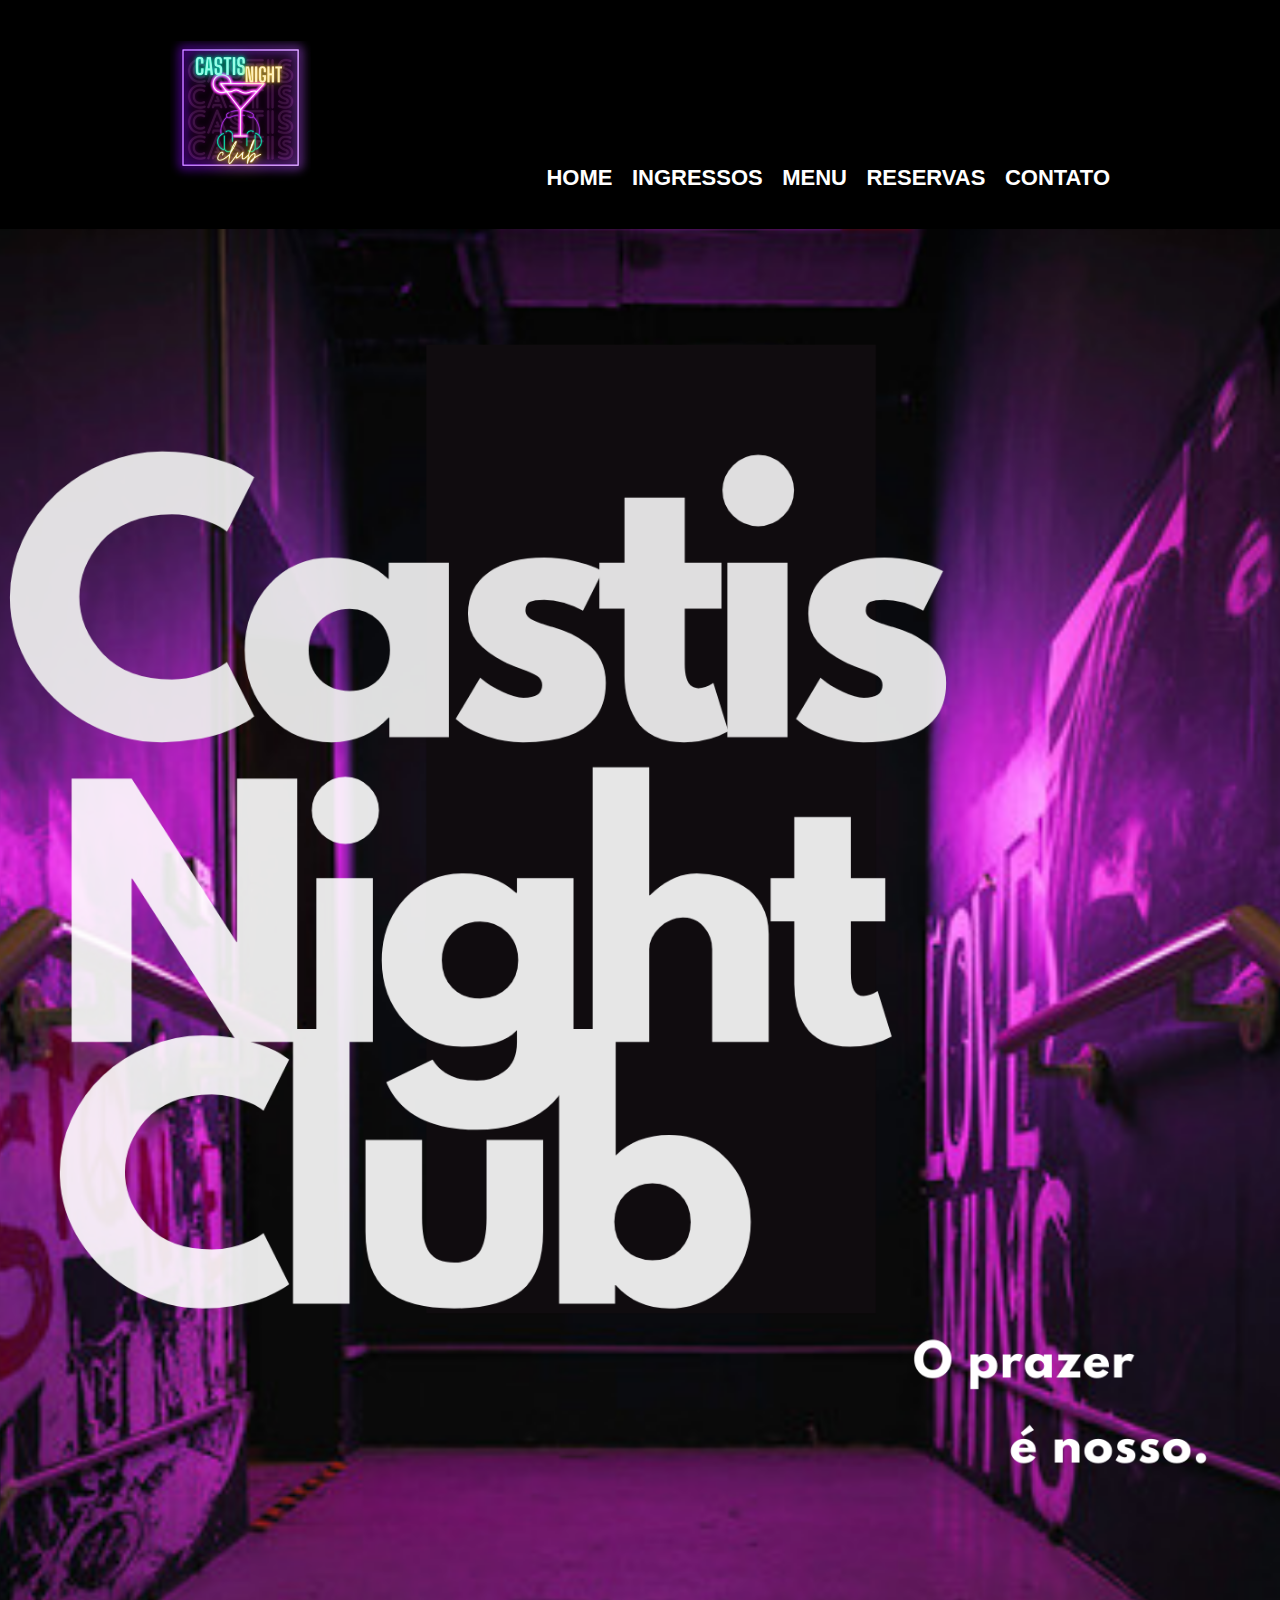
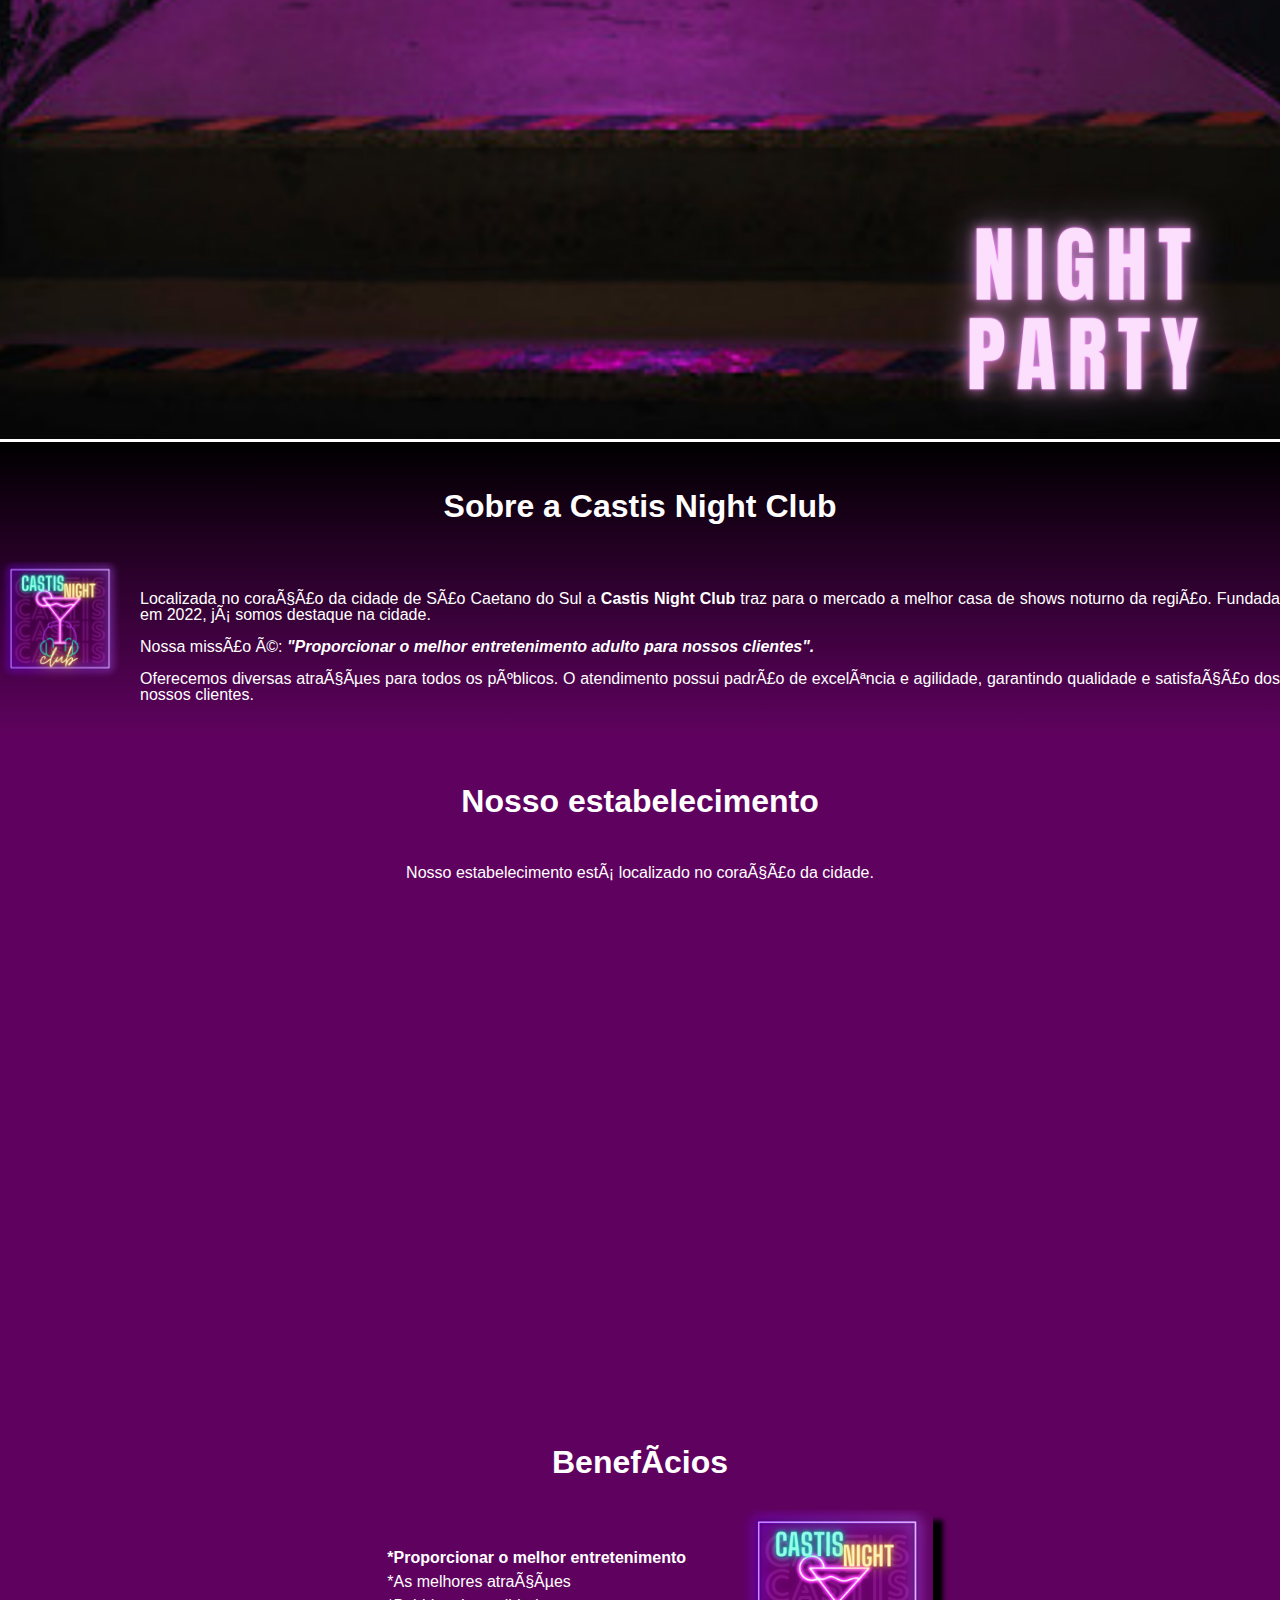
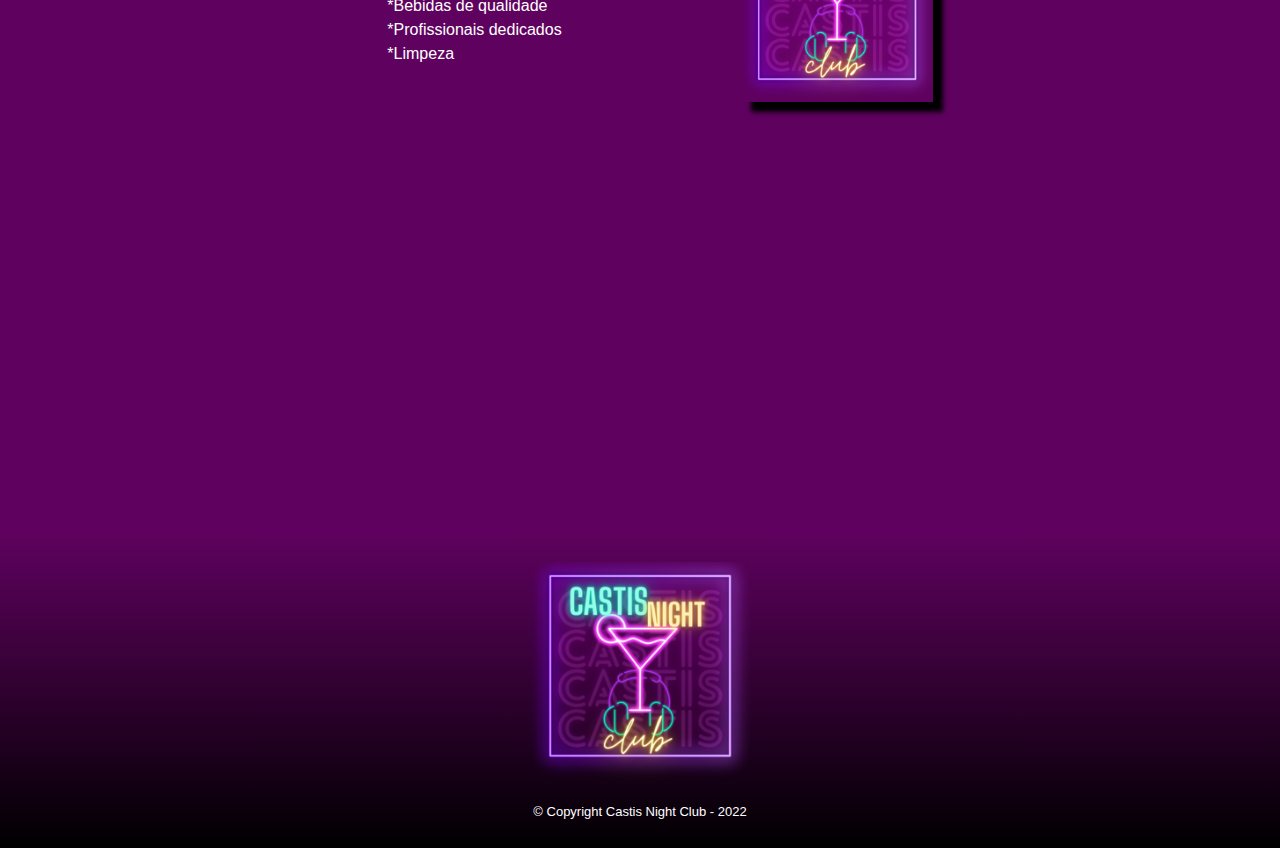
<file: index.html>
<!DOCTYPE html>
<html>

<head>
    <link rel="stylesheet" href="estilo.css">
    <meta charset="UTF-8/">
    <TItle>Castis Night Club</TItle>
</head>

<body>
    <header>
        <div class="logo_caixa">
            <h1>
                <img src="logoBranca.png" title="Castis Night Club" class="logo"><img>
            </h1>
            <nav>
                <ul>
                    <li><a href="index.html">Home</a></li>
                    <li><a href="ingressos.html">Ingressos</a></li>
                    <li><a href="cardapio.html">Menu</a></li>
                    <li><a href="reservas.html">Reservas</a></li>
                    <li><a href="contato.html">Contato</a></li>
                </ul>
            </nav>
        </div>

    </header>
    <!--banner -->
    <img class="banner" src="Background sem as infos.png">

    <!--Conteúdo da página-->
    <main>
        <section class="principal">
            <h2 class="titulo-principal">Sobre a Castis Night Club </h1>

                <div class="display">
                    <img class="club" src="logoBranca.png" alt="Night Club!">


                    <div>
                        <p>Localizada no coração da cidade de São Caetano do Sul a <strong>Castis Night Club</strong> traz para o mercado a melhor casa
                            de shows noturno da região. Fundada em 2022, já somos destaque na cidade.
        
                        <p id="missão">Nossa missão é: <em><strong>"Proporcionar o melhor entretenimento adulto para nossos
                                    clientes".</strong></em></p>
        
        
                        <p>Oferecemos diversas atrações para todos os públicos. O atendimento possui padrão de excelência e
                            agilidade, garantindo qualidade e satisfação dos nossos clientes.</p>
                    </div>
                </div>


        </section>

        <section class="map">
            <h3 class="titulo-principal">
                Nosso estabelecimento
            </h3>
            <div class="mapCtn">
                <p class="mapText">
                    Nosso estabelecimento está localizado no coração da cidade.
                </p>
    
                <div class="mapa-conteudo">
                    <iframe
                        src="https://www.google.com/maps/embed?pb=!1m18!1m12!1m3!1d3655.134768362168!2d-46.55299548461388!3d-23.635344184646165!2m3!1f0!2f0!3f0!3m2!1i1024!2i768!4f13.1!3m3!1m2!1s0x94ce42d48e7b1079%3A0x3964c7c0ded07c15!2sR.%20Gen.%20Humberto%20de%20Alencar%20Castelo%20Branco%2C%20501%20-%20Santa%20Maria%2C%20S%C3%A3o%20Caetano%20do%20Sul%20-%20SP%2C%2009560-380!5e0!3m2!1spt-BR!2sbr!4v1661559014590!5m2!1spt-BR!2sbr"
                        width="600" height="450" style="border:0;" allowfullscreen="" loading="lazy"
                        referrerpolicy="no-referrer-when-downgrade"></iframe>
                </div>
            </div>
        </section>

        <!--Benefícios e Vídeo-->

        <section class="beneficios">
            <h3 class="titulo-principal">Benefícios</h2>

                <div class="conteudo-beneficio">
                    <ul class="lista-beneficio">
                        <li class="itens">Proporcionar o melhor entretenimento</li>
                        <li class="itens">As melhores atrações</li>
                        <li class="itens">Bebidas de qualidade</li>
                        <li class="itens">Profissionais dedicados</li>
                        <li class="itens">Limpeza</li>
                    </ul><img class="img_beneficios" src="logoBranca.png">

                </div>
                <div class="video">
                    <iframe width="560" height="315" src="https://www.youtube.com/embed/8ZVuQVOMzZQ"
                        title="YouTube video player" frameborder="0"
                        allow="accelerometer; autoplay; clipboard-write; encrypted-media; gyroscope; picture-in-picture"
                        allowfullscreen></iframe>
                </div>


        </section>


    </main>
    <!--banner -->
    

    <footer>
        <img src="logoBranca.png" alt="Castis Nigh Club">
        <p class="copyright">&copy; Copyright Castis Night Club - 2022</p>
    </footer>

    

</body>

</html>
</file>
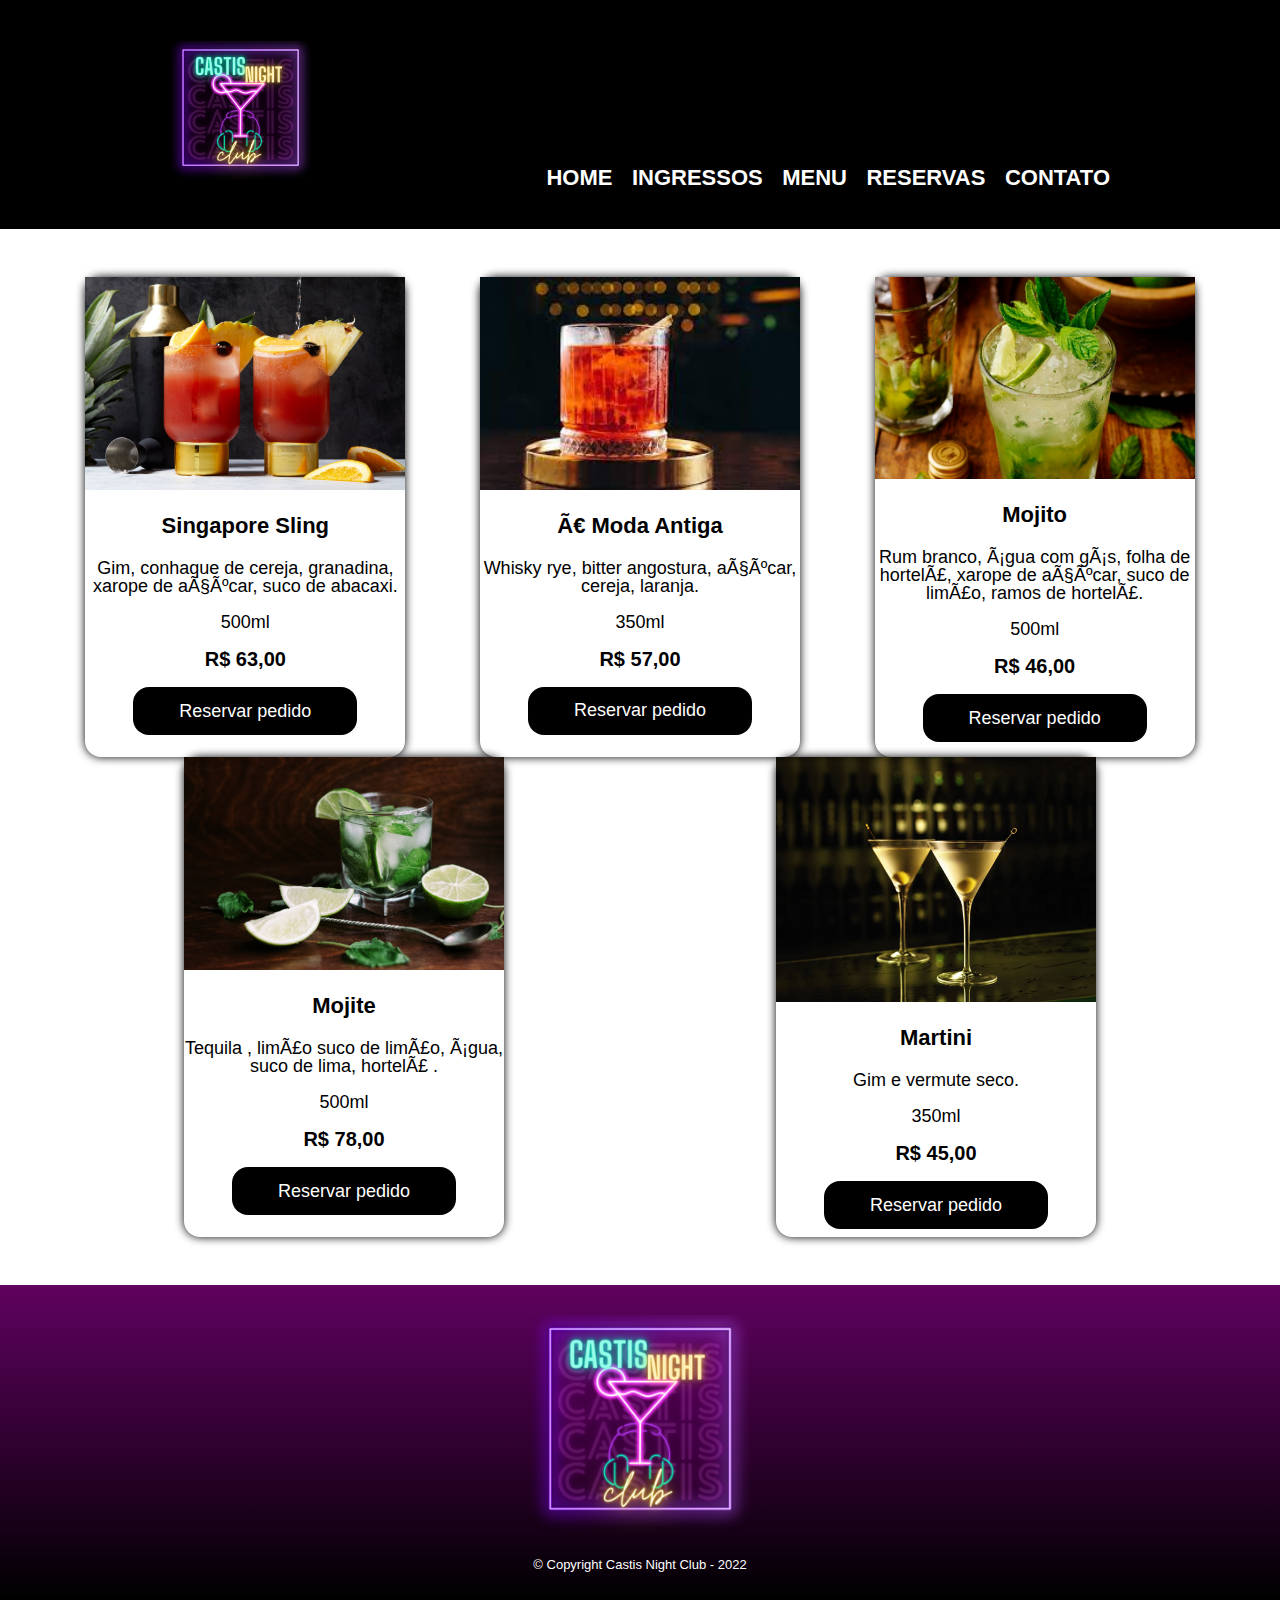
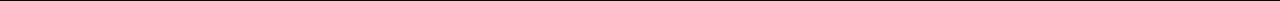
<file: cardapio.html>
<!DOCTYPE html>
<html>

<head>
    <link rel="stylesheet" href="estiloCardapio.css">
    <meta charset="UTF-8/">
    <TItle>Castis Night Club</TItle>
</head>

<body>
    <header>
        <div class="logo_caixa">
            <h1>
                <img src="logoBranca.png" title="Castis Night Club" class="logo"><img>
            </h1>
            <nav>
                <ul>
                    <li><a href="index.html">Home</a></li>
                    <li><a href="ingressos.html">Ingressos</a></li>
                    <li><a href="cardapio.html">Menu</a></li>
                    <li><a href="reservas.html">Reservas</a></li>
                    <li><a href="contato.html">Contato</a></li>
                </ul>
            </nav>
        </div>

    </header>
    <!--banner -->
    <!--<img class="banner" src="3.png">-->


    

    <article class="col-12 col-md-6 col-lg-4 mt-4">
        <div class="box">
        <div class="card">
            <img src="./bebida1.jpg" class="card-img" alt="Singapore Sling">
              <h3 class="card-title">Singapore Sling</h3>
              <p class="card-text">Gim, conhaque de cereja, granadina, xarope de açúcar, suco de abacaxi.</p>
              <p class="card-text">500ml</p>
              <p class="card-text preco"><strong>R$ 63,00 </strong></p>
              <button type="button" class="btn" data-bs-toggle="modal" data-bs-target="#dose-de-amor" data-bs-whatever="@mdo">Reservar pedido</button>
          </div>
        <div class="card">
            <img src="./bebida2.jpg" class="card-img" alt="Singapore Sling">
              <h3 class="card-title">À Moda Antiga</h3>
              <p class="card-text">Whisky rye, bitter angostura, açúcar, cereja, laranja.</p>
              <p class="card-text">350ml</p>
              <p class="card-text preco"><strong>R$ 57,00 </strong></p>
              <button type="button" class="btn" data-bs-toggle="modal" data-bs-target="#dose-de-amor" data-bs-whatever="@mdo">Reservar pedido</button>
          </div>
        <div class="card">
            <img src="./bebida3.jpg" class="card-img" alt="Singapore Sling">
              <h3 class="card-title">Mojito</h3>
              <p class="card-text">Rum branco, água com gás, folha de hortelã, xarope de açúcar, suco de limão, ramos de hortelã.</p>
              <p class="card-text">500ml</p>
              <p class="card-text preco"><strong>R$ 46,00 </strong></p>
              <button type="button" class="btn" data-bs-toggle="modal" data-bs-target="#dose-de-amor" data-bs-whatever="@mdo">Reservar pedido</button>
          </div>
        <div class="card">
            <img src="./bebida4.jpg" class="card-img" alt="Singapore Sling">
              <h3 class="card-title">Mojite</h3>
              <p class="card-text">Tequila , limão suco de limão, água, suco de lima, hortelã .</p>
              <p class="card-text">500ml</p>
              <p class="card-text preco"><strong>R$ 78,00 </strong></p>
              <button type="button" class="btn" data-bs-toggle="modal" data-bs-target="#dose-de-amor" data-bs-whatever="@mdo">Reservar pedido</button>
          </div>
        <div class="card">
            <img src="./bebida5.jpg" class="card-img" alt="Singapore Sling">
              <h3 class="card-title">Martini</h3>
              <p class="card-text">Gim e vermute seco.</p>
              <p class="card-text">350ml</p>
              <p class="card-text preco"><strong>R$ 45,00 </strong></p>
              <button type="button" class="btn" data-bs-toggle="modal" data-bs-target="#dose-de-amor" data-bs-whatever="@mdo">Reservar pedido</button>
          </div>
        </div>
      </article> 
<footer>
        <img src="logoBranca.png" alt="Castis Nigh Club">
        <p class="copyright">&copy; Copyright Castis Night Club - 2022</p>
    </footer>
    
</body>
</html>
</file>
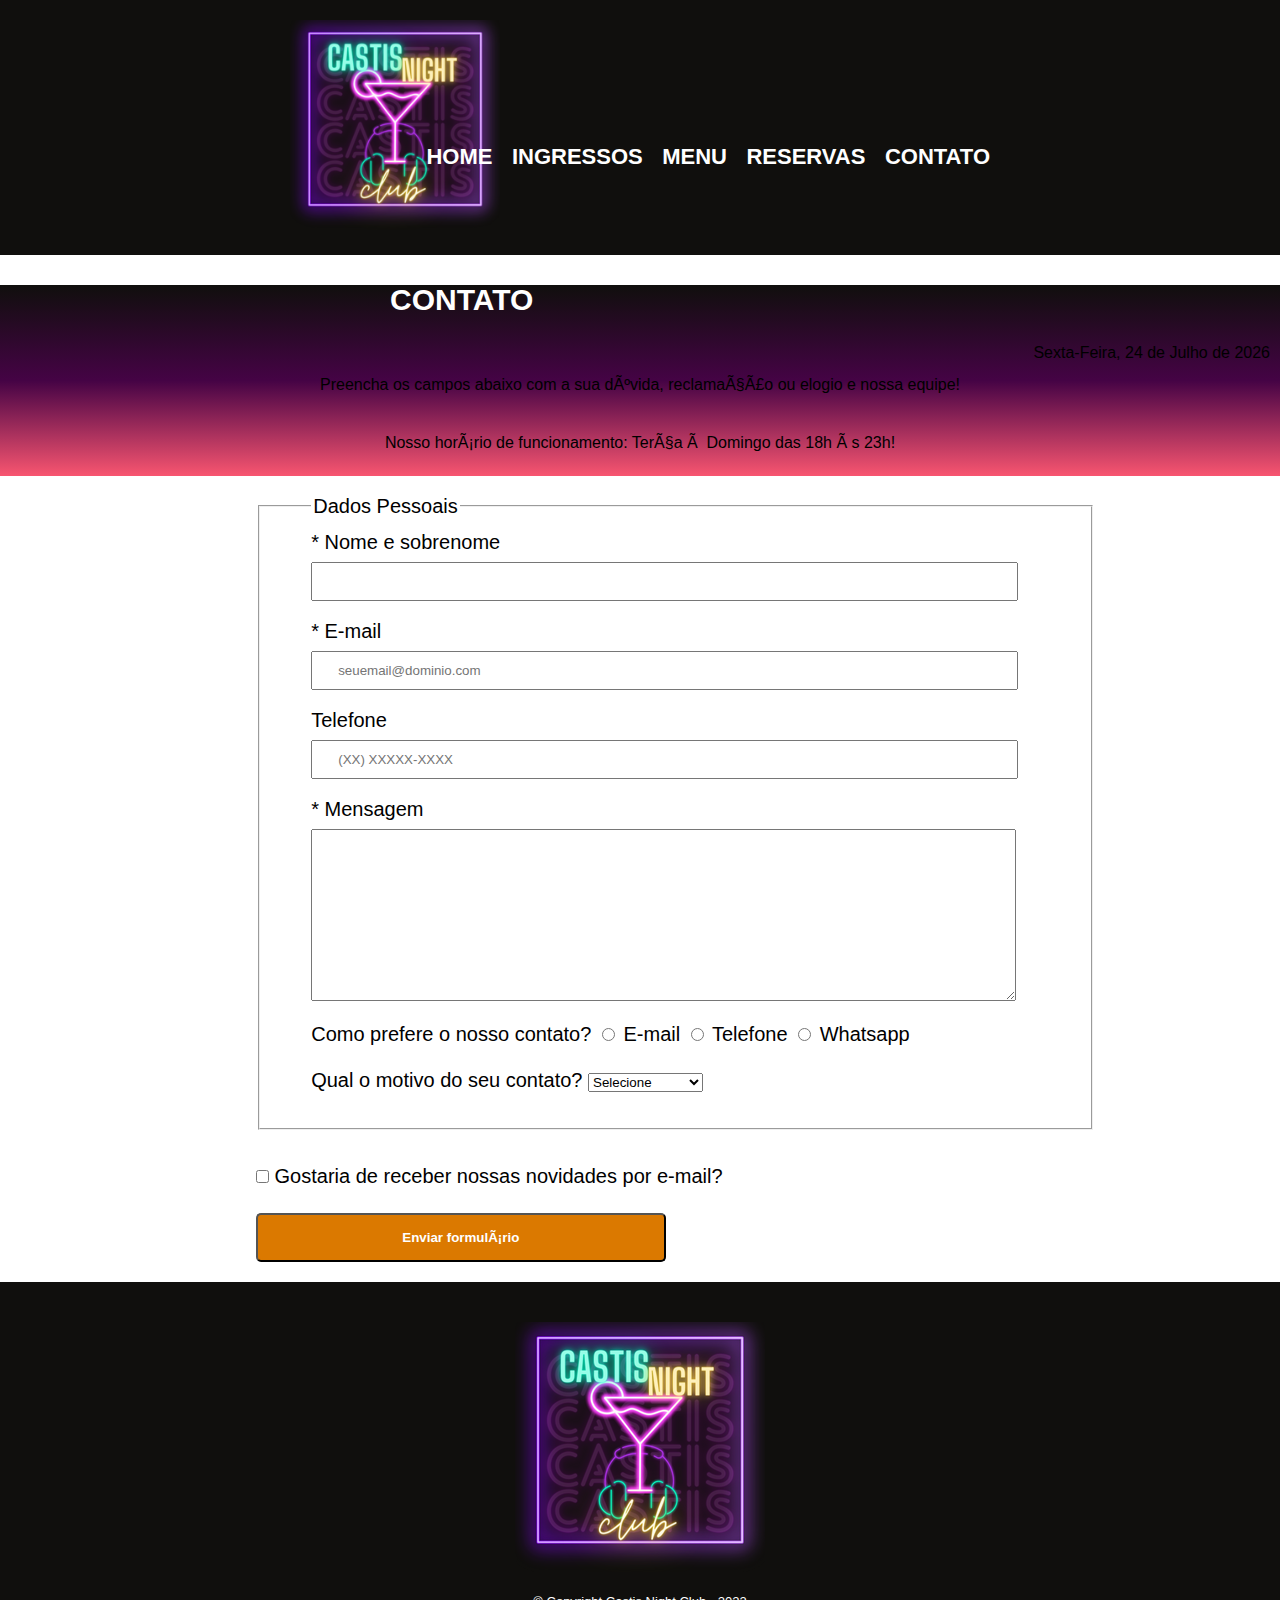
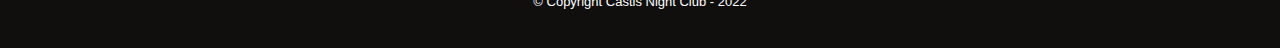
<file: contato.html>
<!DOCTYPE html>
<html>

<head>
    <link rel="stylesheet" href="estiloContato.css">
    <meta charset="UTF-8/">
    <TItle>Castis Night Club</TItle>
    <script>
        alert("Utilize esse formulário para se comunicar conosco!")

        dia = new Array ("Domingo", "Segunda-Feira", "Terça-Feira", "Quarta-Feira", "Quinta-Feira", "Sexta-Feira", "Sábado")
        mes = new Array ("Janeiro", "Fevereiro", "Março", "Abril", "Maio", "Junho", "Julho", "Agosto", "Setembro", "Outubro", "Novembro", "Dezembro")
        
        data = new Date

    </script>
</head>

<body>
    <header>
        <div class="logo_caixa">
            <h1>
                <img src="logoBranca.png" title="Castis Night Club" class="logo"><img>
            </h1>
            <nav>
                <ul>
                    <li><a href="index.html">Home</a></li>
                    <li><a href="ingressos.html">Ingressos</a></li>
                    <li><a href="cardapio.html">Menu</a></li>
                    <li><a href="reservas.html">Reservas</a></li>
                    <li><a href="contato.html">Contato</a></li>
                </ul>
            </nav>
        </div>
    </header>
    <main>
        <ul class="contato-titulo">
            <li class="contato-item"> CONTATO</li>
        </ul>
        <p style="text-align: right; margin-right: 10px;">
            <script type="text/javascript">
                document.write (dia[data.getDay()] + ", " + data.getDate() + " de " + 
                mes[data.getMonth()] + " de " + data.getFullYear())
            </script>
        </p>
        <p class="contato_texto">
            Preencha os campos abaixo com a sua dúvida, reclamação ou elogio e nossa equipe!
        </p>
        <p class="contato_texto">
            Nosso horário de funcionamento: Terça à Domingo das 18h às 23h!
        </p>
    </main>
    <form name="frmContato" method="get" action="mailto:teste@mail.com" target="_blank">
        <fieldset>
            <legend>Dados Pessoais</legend>
            <label for="nomesobrenome">* Nome e sobrenome</label>
            <input type="text" id="nomesobrenome" name="" class="input-padrao" required>

            <label for="email">* E-mail</label>
            <input type="email" id="email" name="" class="input-padrao" required placeholder="seuemail@dominio.com">

            <label for="telefone">Telefone</label>
            <input type="tel" id="telefone" name="" class="input-padrao" placeholder="(XX) XXXXX-XXXX">

            <label for="mensagem">* Mensagem</label>
            <textarea cols="70" rows="10" id="mensagem" class="input-padrao"></textarea>

            <label for="contato">Como prefere o nosso contato?
                <input type="radio" value="radio-mail" name="Contato"> E-mail
                <input type="radio" value="radio-telefone" name="Contato"> Telefone
                <input type="radio" value="radio-whatsapp" name="Contato"> Whatsapp
            </label>

            <br>
            <label for="horario">Qual o motivo do seu contato?
                <select>
                    <option>Selecione</option>
                    <option>Dúvida</option>
                    <option>Sugestão</option>
                    <option>Elogio</option>
                    <option>Reclamação</option>
                </select>
            </label>
            <br>
        </fieldset>

        <label><input type="checkbox" class="chk" > Gostaria de receber nossas novidades por e-mail?</label>

        <input type="submit" value="Enviar formulário" class="enviar">
    </form>  
    
    <footer>
        <img src="logoBranca.png" alt="Castis Nigh Club">
        <p class="copyright">&copy; Copyright Castis Night Club - 2022</p>
    </footer>
        
</body>
</html>
</file>
<file: estilo.css>
/*Estilização do Corpo da Página*/
body {
    margin: 0;
    padding: 0;
    border: 0;
    line-height: 1;
    font-family: 'Tahoma', "Arial";
}

/*Estilização da sessão HEADER da página*/
header {
    background: black;
    padding: 20px 0;
}

/*Estilização da sessão NAV (navegação) da página*/
nav {
    position: absolute;
    top: 110px;
    right: 0;
}

nav li {
    display: inline;
    margin: 0 0 0 15px;
}

nav a {
    text-transform: uppercase;
    color: white;
    font-weight: bold;
    font-size: 22px;
    text-decoration: none;
}

nav a:hover {
    color: rgb(202, 20, 202);
    text-decoration: underline;
}

/*Estilização das listas da página*/
ul {
    list-style: none;
}

/*Estilização do Logotipo*/
.logo_caixa {
    width: 940px;
    position: relative;
    margin: auto;
}

.logo {
    width: 15%;
}

/*banner*/
.banner {
    width: 100%;
}

/*Estilização da área "Sobre"*/
.titulo-principal {
    text-align: center;
    font-size: 2em;
    /* dobro da fonte padrão*/
    margin: 0 0 1em;
    clear: left;
    color: white;
}

.principal {
    width: 100%;
    margin: 0 auto;
    padding: 3em 0;
    background: linear-gradient(black, rgb(95, 2, 95));
    text-align: justify;
    color: white;
}

.principal strong {
    font-weight: bold;
}

.principal em {
    font-style: italic;
}

.club {
    width: 120px;
    float: left;
    margin-right: 20px;
    color: white;
}

.display {
    width: 100%;
    height: 15vh;

    display: flex;
    align-items: center;
}

.display div {
    width: 100%;
    height: 70%;
}

/*Estilização do mapa*/
.map {
    padding: 3em 0;
    background: rgb(95, 2, 95);
}

.mapText {
    color: white;
}

.mapa-conteudo {
    color: white;
}

.mapCtn {
    width: 100%;
    height: auto;

    display: flex;
    flex-direction: column;
    justify-content: center;
    align-items: center;
}

map p {
    color: white;
    margin: 0 0 2em;
    text-align: center;

}

/*Área Bnefícios e Vídeo*/
.beneficios {
    padding: 3em 0;
    background: rgb(95, 2, 95);
}

.conteudo-beneficio {
    width: 50%;
    height: auto;
    margin: auto;

    display: flex;
    align-items: center;
    justify-content: space-around;
}

.lista-beneficio {
    color: white;
}

.img_beneficios {
    width: 30%;
    opacity: 1;
    transition: 400ms;
    box-shadow: 10px 10px 5px  black;
}

.img.beneficios:hover {
    opacity: 0.7;
}

.itens {
    line-height: 1.5;
}

.itens:before {
    content: "*";
}

.itens:first-child {
    font-weight: bold;
}

.video {
    width: 560px;
    margin: 2em auto;
}

nav a:hover {
    color:  rgb(202, 20, 202);;
    text-decoration: underline;
}

footer {
    text-align: center;
    background: linear-gradient(rgb(95, 2, 95), black);
    padding: 30px 0;
}

footer img {
    width: 220px;
    height: 220px;
}

/*========================================================*/
/*Banner*/
.banner {
    width: 100%;
}

/*Copyright*/
.copyright {
    color: white;
    font-size: 13px;
    margin: 20px 0 0;
}
</file>
<file: estiloCardapio.css>
/*Estilização do Corpo da Página*/
body {
    margin: 0;
    padding: 0;
    border: 0;
    line-height: 1;
    font-family: 'Tahoma', "Arial";
}

/*Estilização da sessão HEADER da página*/
header {
    background: black;
    padding: 20px 0;
}

/*Estilização da sessão NAV (navegação) da página*/
nav {
    position: absolute;
    top: 110px;
    right: 0;
}

nav li {
    display: inline;
    margin: 0 0 0 15px;
}

nav a {
    text-transform: uppercase;
    color: white;
    font-weight: bold;
    font-size: 22px;
    text-decoration: none;
}

nav a:hover {
    color: rgb(202, 20, 202);
    text-decoration: underline;
}

/*Estilização das listas da página*/
ul {
    list-style: none;
}

/*Estilização do Logotipo*/
.logo_caixa {
    width: 940px;
    position: relative;
    margin: auto;
}

.logo {
    width: 15%;
}

/*banner*/
.banner {
    width: 100%;
}
nav a:hover {
    color:  rgb(202, 20, 202);;
    text-decoration: underline;
}


footer {
    text-align: center;
    background: linear-gradient(rgb(95, 2, 95), black);
    padding: 30px 0;
}

footer img {
    width: 220px;
    height: 220px;
}

/*========================================================*/
/*Banner*/
.banner {
    width: 100%;
}

/*Copyright*/
.copyright {
    color: white;
    font-size: 13px;
    margin: 20px 0 0;
}
.card-img{
    width: 20rem;

}

.box{
    display: flex;
    justify-content: space-around;
    flex-wrap: wrap;
    align-items: center;
    padding: 3rem;
}

.card{
    height: 30rem;
    width: 20rem;
    background-color: #FFF;
    box-shadow: 0px 0px 10px black;
    border-radius: 1rem;
}

.card h3{
    font-family: 'Tahoma', "Arial";
    text-align: center;
    font-size: 22px;
}

.card p{
    font-family: 'Tahoma', "Arial";
    text-align: center;
    font-size: 18px;
}

.card p strong{
    font-family: 'Tahoma', "Arial";
    text-align: center;
    font-size: 20px;
}

.card button{
    width: 70%;
    height: 3rem;
    background-color: black;
    color: #FFF;
    font-family: 'Tahoma', "Arial";
    text-align: center;
    font-size: 18px;
    border-radius: 1rem;
    align-self: center;
    margin-left: 3rem;
    border: 0;
}

.card button:hover {
    background: linear-gradient(rgb(95, 2, 95), black);
    transition: background 1s;
    cursor: pointer;
}
</file>
<file: estiloContato.css>
/*Estilização do Corpo da Página*/
body{
    margin: 0;
    padding: 0;
    border: 0;
    line-height: 1;
    font-family: 'Tahoma', "Arial";
}
/*Estilização da sessão HEADER da página*/
header{
    background-color: #100F0D;
    padding: 20px 0;
    
}
/*Estilização da sessão NAV (navegação) da página*/
nav{
    position: absolute;
    top: 110px;
    right: 0;
}
nav li {
    display: inline;
    margin: 0 0 0 15px;
}
h1{
    width: 100%;
    margin: 0;

}
nav a{
    text-transform: uppercase;
    color: white;
    font-weight: bold;
    font-size: 22px;
    text-decoration: none;
}
nav a:hover{
    color: purple ;
    text-decoration: underline;
}
/*Estilização das listas da página*/
ul {
    list-style: none;
}
/*Estilização do Logotipo*/
.logo_caixa{
    width: 700px;
    position: relative;
    margin: auto;
}
.logo{
    left: 80%;
    width: 30%;
}

.banner{
    width: 100%;
}

.Titulo-Principal{
    text-align: center;
    font-size: 2em;
    margin-left: 4rem;
    clear: left; 
}
  
.principal em{
    font-style: italic;

}

.club{ 
    width: 100px;
    float: left;
    margin: 0 20px 20px 0;

}   
.h2texto{
    margin-left: 30rem;
}
.ptexto{
    margin-left: 25rem;
}
.principal{
    color: white;
    display: flex;
    justify-content: center;
    flex-direction: column;
    align-items: center;
    padding-top: 6rem;
}

main{
    background: linear-gradient(#100F0D, rgb(69, 3, 69), rgb(248, 85, 112));
}
.principal p{
    margin-bottom: 8rem;
}

/*Estilização do Mapa*/
.map {
    padding: 3em 0;
}

.mapa-conteudo {
    width: 940px;
    margin: 0 auto;
    margin-left: 20rem;
}

.map p {    
    margin: 0 0 2em;
    text-align: center;
}

.beneficio {
    padding: 3em 0 ;
    
}


.conteudo-beneficio {
    width: 640px  ;
    margin: 0 auto ;
    padding-bottom: 5rem;

}

.Lista-beneficio {
    width: 50%;
    display: inline-block;
    vertical-align: top;
    margin-left: 7rem ;

}

.img_beneficios {
    width: 50%;
    opacity: 1;
    transition: 400ms;
    box-shadow: 10px 10px 5px 0px black ;
    margin-left: 8rem;
}

.img_beneficios:hover {
    opacity: 0.7;
}

.itens{
    line-height: 1,5;

}

.itens:before{
    content: "*";
}

.itens:first-child {
    font-weight: bold;
}

.Video {
    width: 560px;
    margin-left:  20rem ;
    
}

nav a:hover{
    color: white;
    text-decoration: underline;

}

footer{
    text-align: center;
    background-color: #100F0D;
    padding: 40px 0;

}

.banner{
    width: 100%;
}

.copyright{
    color: white;
    font-size: 13px;
    margin: 20px 0 0 ;
}


/* estilização contato */

.contato_texto{
    text-align:center;
    padding: 0 0 2% 0;
    
}

.contato-titulo{
    font-size:30px;
    font-weight: bold;
    color: white;
    margin-left: 350px;

}

.contato-item:before{
   content:"";
}

.frmContato{
    margin-top: 20px;
    margin-left: 20%;
    margin-bottom: 20px;
    color: #ffffff;
}
.frmContato label,form legend{
    display:block;
    font-size: 20px;
    margin: 0 0 10px;

}

fieldset{
    width: 75%;
    padding-left: 5%;
    margin-bottom:2%;

}

.input-padrao{
    display:black;
    margin: 0 0 20px;
    padding:10px 25px;
    width:85%;

}

.chk{
    margin:20px 0;

}

.enviar{
    width:40%;
    padding:15px 0;
    background:rgb(219, 121, 0);
    color:white;
    font-weight: bold;
    border-radius:5px;
    transition:1s all;
    cursor:pointer;

}

.enviar:hover{
    background:rgb(219, 121, 0);
    transform:scale(1,1.1);
}

form{

    margin-top: 20px;

    margin-left: 20%;

    margin-bottom: 20px;

}

form label, form legend{

    display: block;

    font-size: 20px;

    margin: 0 0 10px;

}
</file>
